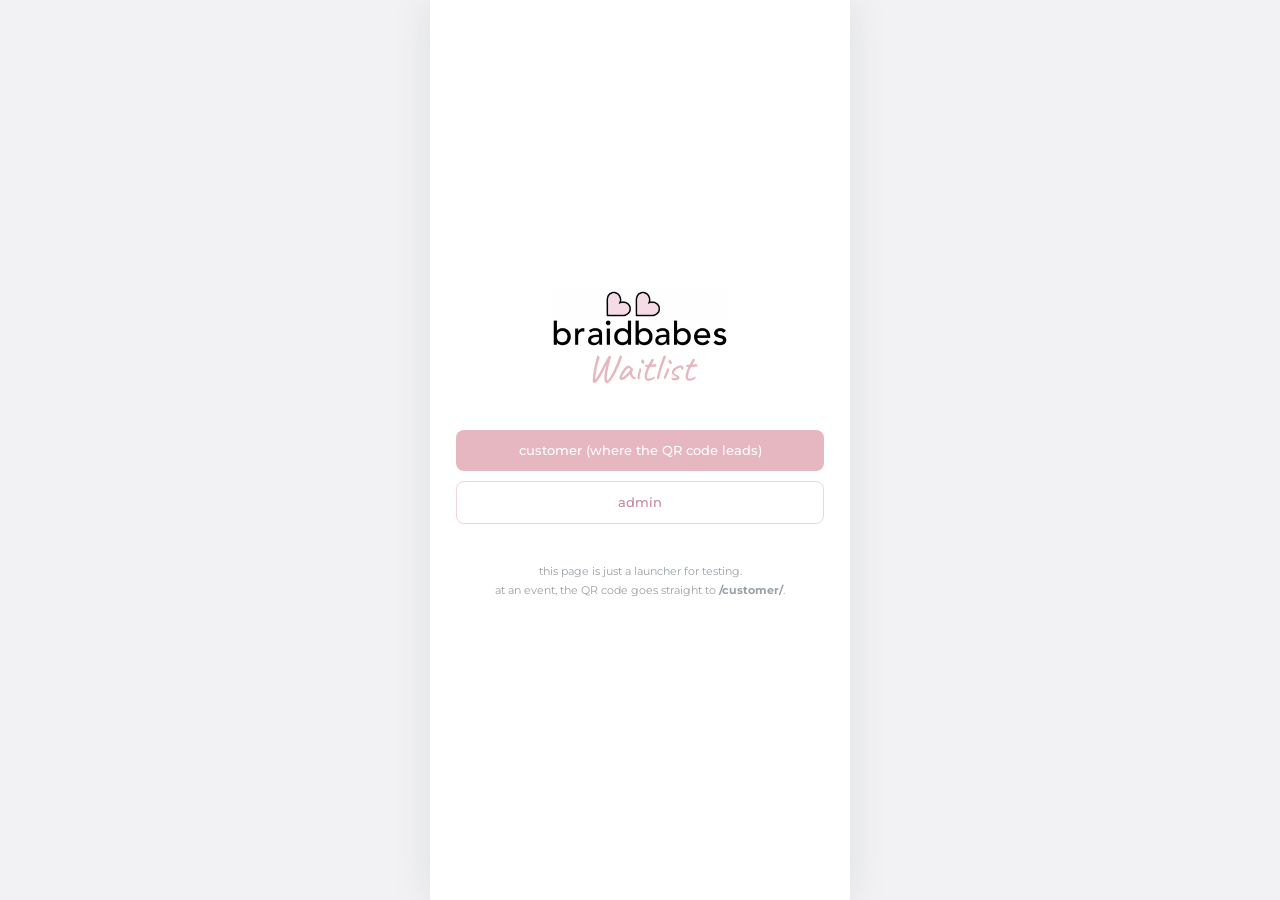
<file: index.html>
<!doctype html>
<html lang="en">
<head>
<meta charset="utf-8">
<meta name="viewport" content="width=device-width, initial-scale=1">
<title>braidbabes waitlist</title>
<link rel="stylesheet" href="./shared/styles.css">
<style>
  .shell { justify-content: center; padding: 40px 26px; gap: 12px; }
  .links { display: grid; gap: 10px; margin-top: 30px; }
  .links a {
    display: block; text-decoration: none; text-align: center;
    font-size: 12.5px; font-weight: 500; padding: 13px 20px; border-radius: 8px;
  }
  .go-customer { background: var(--pink); color: #fff; }
  .go-admin { background: #fff; color: var(--pink-700); border: 1px solid var(--pink-line); }
  .hint { font-size: 11px; font-weight: 400; color: var(--muted); text-align: center;
          line-height: 1.7; margin-top: 26px; }
</style>
</head>
<body>
<div class="shell">
  <div class="wordmark">
    <img class="logo" src="./assets/logo-color.png" alt="braidbabes" width="600" height="198">
    <div class="script">Waitlist</div>
  </div>

  <div class="links">
    <a class="go-customer" href="./customer/">customer (where the QR code leads)</a>
    <a class="go-admin" href="./admin/">admin</a>
  </div>

  <p class="hint">
    this page is just a launcher for testing.<br>
    at an event, the QR code goes straight to <b>/customer/</b>.
  </p>
</div>
</body>
</html>
</file>
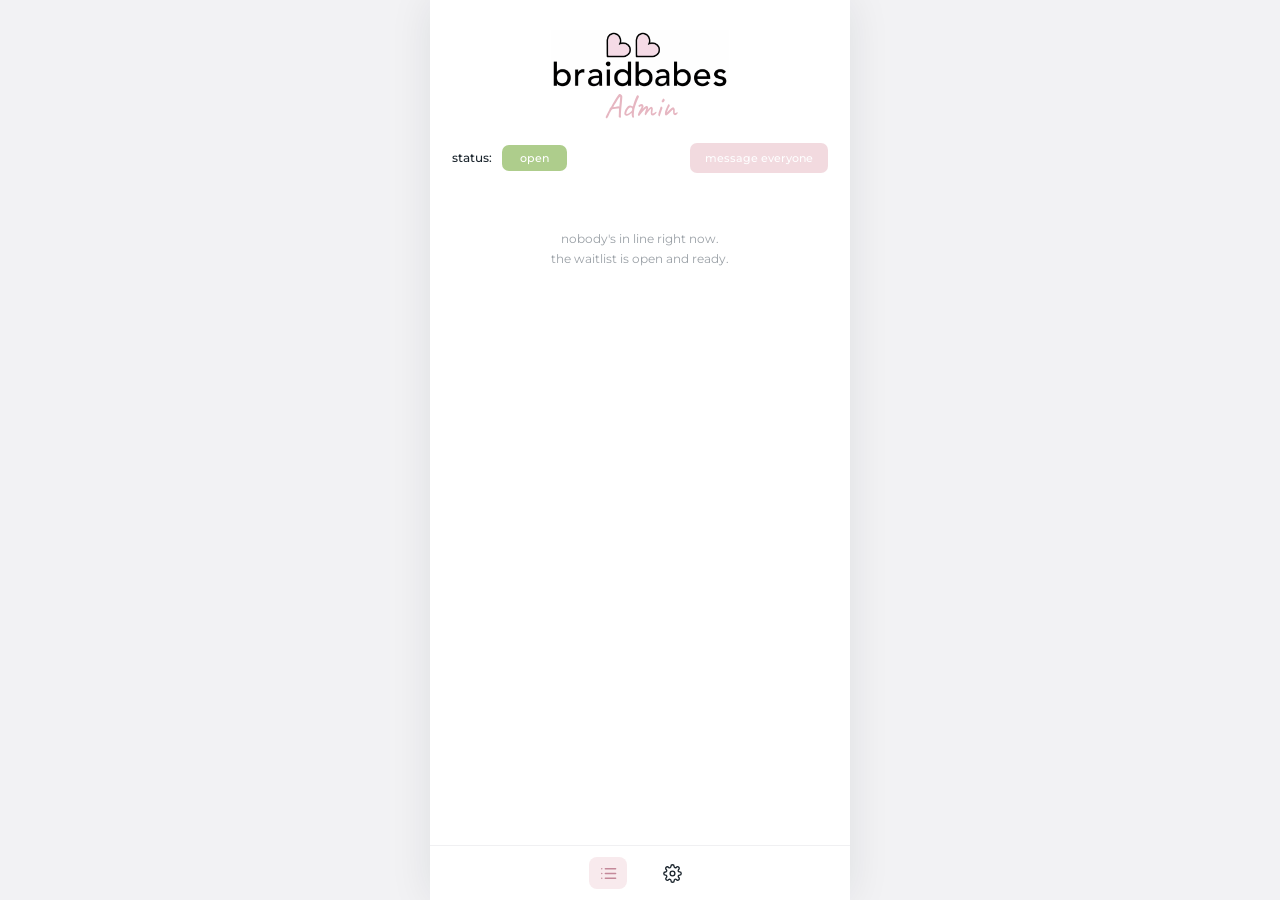
<file: admin/index.html>
<!doctype html>
<html lang="en">
<head>
<meta charset="utf-8">
<meta name="viewport" content="width=device-width, initial-scale=1, viewport-fit=cover">
<meta name="theme-color" content="#ffffff">
<title>braidbabes admin</title>
<link rel="stylesheet" href="../shared/styles.css">
</head>
<body>

<div class="shell">

  <!-- ============ page 3: sign in ============ -->
  <section class="screen" id="screen-login">
    <div class="brandhead" id="login-brand" style="padding-top:56px"></div>

    <div class="pad" style="padding-top:40px">
      <p class="section-label" style="margin-top:0">sign in to manage the waitlist</p>

      <button class="btn btn-outline btn-wide google-btn" id="btn-google" type="button">
        <span id="google-icon"></span><span>continue with google</span>
      </button>

      <p class="error-msg" id="err-auth" style="text-align:center"></p>

      <p class="note muted" id="login-hint" style="margin-top:22px; font-size:11px">
        only approved braidbabes accounts can get in.
      </p>
    </div>

    <div class="spacer"></div>
  </section>

  <!-- ============ signed in, but not on the allowlist ============ -->
  <section class="screen" id="screen-denied">
    <div class="brandhead" id="denied-brand" style="padding-top:56px"></div>

    <div class="pad" style="padding-top:40px">
      <p class="headline">this account isn't approved</p>
      <p class="note" style="margin-top:14px">
        <span id="denied-email" class="you"></span>
      </p>
      <p class="note muted" style="margin-top:16px; font-size:11px">
        ask an existing admin to add this address under<br>settings &rarr; who can manage this waitlist.
      </p>
    </div>

    <div class="btn-row" style="padding-top:24px">
      <button class="btn btn-outline" id="btn-signout-denied" type="button">sign out</button>
    </div>

    <div class="spacer"></div>
  </section>

  <!-- ============ page 4: the waitlist ============ -->
  <section class="screen" id="screen-queue">
    <div class="brandhead" id="queue-brand"></div>

    <div id="queue-banner"></div>

    <div class="admin-bar">
      <span class="lbl">status:</span>
      <button class="status-pill" id="btn-status" type="button">open</button>
      <div class="spacer"></div>
      <button class="btn btn-primary btn-sm" id="btn-msg-all" type="button">message everyone</button>
    </div>

    <ul class="queue" id="queue-list"></ul>

    <nav class="navbar">
      <button class="nav-btn is-active" id="nav-queue" type="button" aria-label="waitlist"></button>
      <button class="nav-btn" id="nav-settings" type="button" aria-label="settings"></button>
    </nav>
  </section>

  <!-- ============ page 5: settings ============ -->
  <section class="screen" id="screen-settings">
    <div class="brandhead" id="settings-brand"></div>

    <div class="settings">
      <div class="field">
        <label class="field-label" for="in-event">name of event</label>
        <input class="input" id="in-event" type="text" placeholder="enter name" maxlength="60">
      </div>

      <div class="field">
        <label class="field-label" for="in-braiders"># of braiders</label>
        <input class="input" id="in-braiders" type="number" min="1" max="50" step="1"
               placeholder="enter number" inputmode="numeric">
      </div>

      <div class="svc-table">
        <div class="svc-head">
          <span>service</span>
          <span>length (per braider)</span>
          <span></span>
          <span></span>
        </div>
        <div id="svc-rows"></div>
        <button class="btn btn-primary btn-sm" id="btn-add-svc" type="button"
                style="margin-top:8px">add a service</button>
      </div>

      <label class="check" style="margin-top:16px">
        <input type="checkbox" id="ck-multi">
        <span>allow selection of multiple services during registration</span>
      </label>

      <div class="settings-group">
        <p class="field-label">displayed wait:</p>
        <label class="check">
          <input type="checkbox" id="ck-time">
          <span>hours/minutes remaining</span>
        </label>
        <label class="check">
          <input type="checkbox" id="ck-place">
          <span>place in line</span>
        </label>
      </div>

      <div class="divider"></div>

      <div class="settings-group" style="margin-top:0">
        <p class="field-label">who can manage this waitlist</p>
        <p class="note muted" style="text-align:left; font-size:10.5px; margin:2px 0 10px">
          anyone signing in with one of these google accounts gets full access.
        </p>

        <div id="admin-rows"></div>

        <form class="login-row" id="add-admin-form" style="margin-top:9px" novalidate>
          <input class="input" id="in-admin-email" type="email" placeholder="name@gmail.com"
                 autocomplete="off" autocapitalize="off" spellcheck="false">
          <button class="btn btn-primary btn-sm" type="submit">add</button>
        </form>
        <p class="error-msg" id="err-admin"></p>
      </div>

      <div class="divider"></div>

      <p class="save-state" id="save-state"></p>
      <p class="save-state" id="mode-state"></p>

      <div class="btn-row" style="padding-top:14px">
        <button class="btn btn-ghost btn-sm" id="btn-signout" type="button">sign out</button>
      </div>
    </div>

    <nav class="navbar">
      <button class="nav-btn" id="nav-queue-2" type="button" aria-label="waitlist"></button>
      <button class="nav-btn is-active" id="nav-settings-2" type="button" aria-label="settings"></button>
    </nav>
  </section>

</div>

<script type="module" src="./app.js"></script>
</body>
</html>
</file>
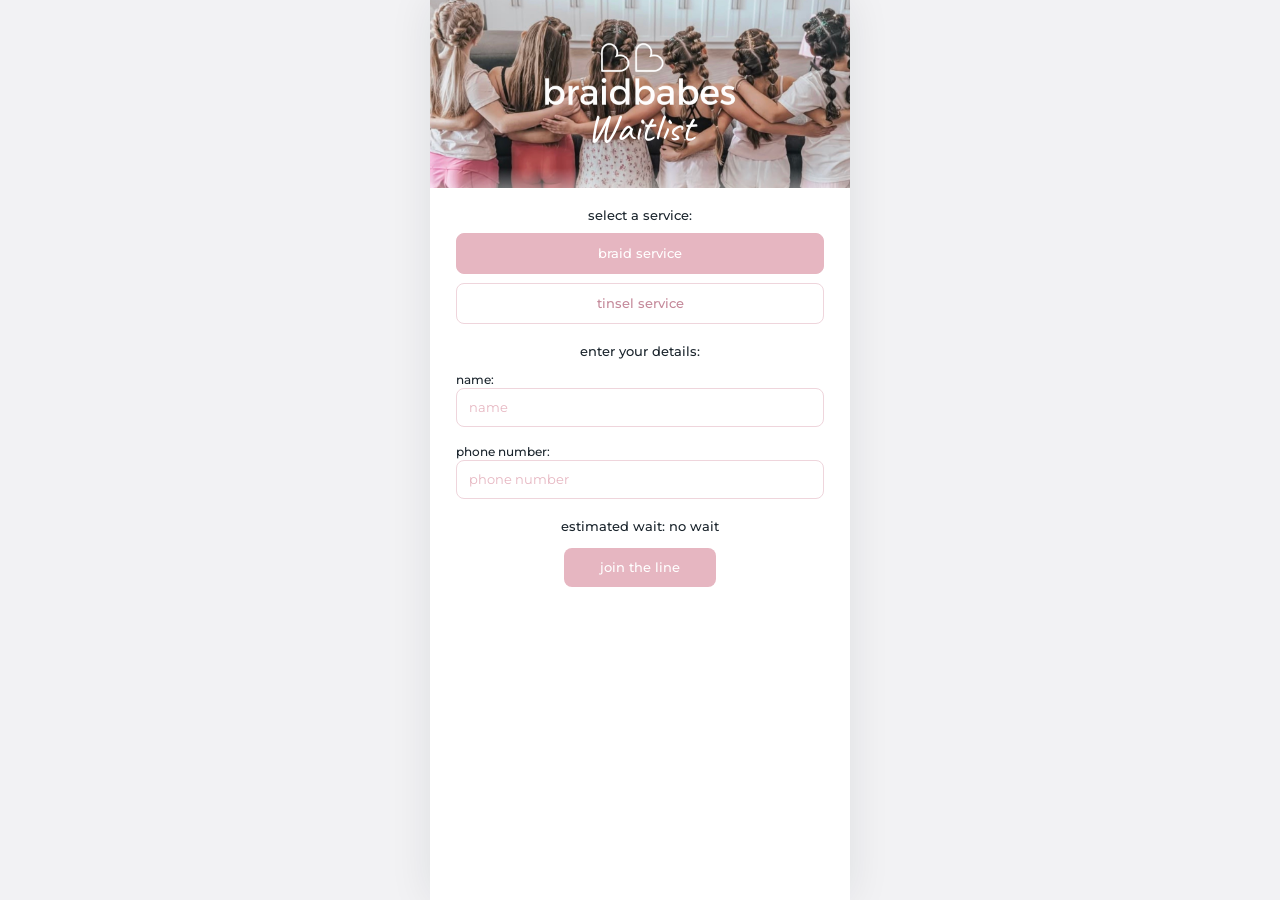
<file: customer/index.html>
<!doctype html>
<html lang="en">
<head>
<meta charset="utf-8">
<meta name="viewport" content="width=device-width, initial-scale=1, viewport-fit=cover">
<meta name="theme-color" content="#ffffff">
<title>braidbabes waitlist</title>
<link rel="stylesheet" href="../shared/styles.css">
</head>
<body>

<div class="shell">

  <!-- ============ page 1: join the waitlist ============ -->
  <section class="screen" id="screen-join">
    <div class="hero" id="hero-join"></div>

    <div class="event-name" id="join-event"></div>

    <form class="pad" id="join-form" novalidate>
      <p class="section-label" id="svc-label">select a service:</p>
      <div class="svc-list" id="svc-list"></div>

      <p class="section-label">enter your details:</p>

      <div class="field">
        <label class="field-label" for="in-name">name:</label>
        <input class="input" id="in-name" name="name" type="text" placeholder="name"
               autocomplete="name" maxlength="60" required>
        <p class="error-msg" id="err-name"></p>
      </div>

      <div class="field">
        <label class="field-label" for="in-phone">phone number:</label>
        <input class="input" id="in-phone" name="phone" type="tel" placeholder="phone number"
               autocomplete="tel" inputmode="tel" maxlength="20">
        <p class="error-msg" id="err-phone"></p>
      </div>

      <p class="wait-line" id="join-wait" style="margin-top:20px"></p>
    </form>

    <div class="btn-row" style="padding-top:14px">
      <button class="btn btn-primary" id="btn-join" type="submit" form="join-form">join the line</button>
    </div>

    <div class="spacer"></div>
    <div style="height:26px"></div>
  </section>

  <!-- ============ page 2: you're on the list ============ -->
  <section class="screen" id="screen-status">
    <div class="hero" id="hero-status"></div>

    <div class="event-name" id="status-event"></div>

    <div class="pad" style="padding-top:14px">
      <p class="headline">you've been added to the waitlist!</p>

      <p class="note" style="margin-top:26px">
        if you entered your phone number, you'll get a text notification
        when it's your turn on the list.
      </p>

      <p class="note" style="margin-top:20px">
        in the meantime, press &ldquo;refresh&rdquo;<br>
        to see your updated estimated<br>wait time.
      </p>

      <p class="wait-line" id="status-wait" style="margin-top:32px"></p>
    </div>

    <div class="btn-row" style="padding-top:12px">
      <button class="btn btn-primary" id="btn-refresh" type="button">refresh</button>
    </div>

    <div class="spacer"></div>

    <div class="pad" style="padding-bottom:8px">
      <p class="you" id="status-you"></p>
    </div>

    <div class="btn-row" style="padding-bottom:34px">
      <button class="btn btn-outline" id="btn-leave" type="button">leave waitlist</button>
    </div>
  </section>

  <!-- ============ removed-by-admin notice ============ -->
  <section class="screen" id="screen-done">
    <div class="hero" id="hero-done"></div>
    <div class="pad" style="padding-top:40px">
      <p class="headline" id="done-title">you're all set!</p>
      <p class="note" style="margin-top:18px" id="done-body">
        you've been taken off the waitlist. thanks for coming by!
      </p>
    </div>
    <div class="btn-row" style="padding-top:26px">
      <button class="btn btn-primary" id="btn-again" type="button">join again</button>
    </div>
    <div class="spacer"></div>
  </section>

</div>

<script type="module" src="./app.js"></script>
</body>
</html>
</file>
<file: shared/styles.css>
@import url('https://fonts.googleapis.com/css2?family=Montserrat:wght@300;400;500;600;700&family=Caveat:wght@400;600;700&display=swap');

/* "Twister" is the script face used in the Canva mockup. It is a Canva-licensed
   font, served here from Canva's public font CDN. Caveat is the fallback and is
   the closest free match if that URL ever stops resolving. See README. */
@font-face {
  font-family: 'Twister';
  src: url('https://font-public.canva.com/YAFShan5_TM/0/Twister.123520c1da80d561514c929bbcae1ad0.486553698991bc4958351c4e543e75ef.woff2') format('woff2');
  font-display: swap;
}

:root {
  --pink: #e6b6c1;
  --pink-600: #d79fad;
  --pink-700: #c4899a;
  --pink-tint: #f8eaed;
  --pink-line: #efd5dc;
  --green: #aecd8c;
  --green-600: #9bbe77;
  --ink: #1a242c;
  --muted: #9aa0a6;
  --white: #fff;

  --radius: 10px;
  --radius-lg: 14px;
  --shell: 420px;

  --sans: 'Montserrat', -apple-system, BlinkMacSystemFont, 'Segoe UI', sans-serif;
  --script: 'Twister', 'Caveat', cursive;
}

* { box-sizing: border-box; }

html, body {
  margin: 0;
  padding: 0;
  background: #f2f2f4;
  color: var(--ink);
  font-family: var(--sans);
  -webkit-font-smoothing: antialiased;
  -webkit-text-size-adjust: 100%;
}

/* ---------- shell ---------- */

.shell {
  max-width: var(--shell);
  margin: 0 auto;
  min-height: 100dvh;
  background: var(--white);
  display: flex;
  flex-direction: column;
  position: relative;
}

@media (min-width: 460px) {
  body { padding: 0; }
  .shell { box-shadow: 0 0 40px rgba(26, 36, 44, 0.09); }
}

.screen { display: none; flex: 1; flex-direction: column; }
.screen.is-active { display: flex; }

.pad { padding: 0 26px; }

/* ---------- header / branding ---------- */

.hero {
  position: relative;
  height: 188px;
  flex: none;
  display: grid;
  place-items: center;
  /* header.jpg already carries its own shading — no overlay on top of it.
     The gradient is only the fallback for when the photo is missing. */
  background-image: var(--hero-photo, linear-gradient(140deg, #eec9d2 0%, #dcaab8 48%, #c98f9f 100%));
  background-size: cover;
  background-position: center;
}

.hero .wordmark { color: var(--white); }
.hero .script { color: var(--white); }

.brandhead {
  flex: none;
  padding: 30px 26px 6px;
  display: grid;
  place-items: center;
}

.wordmark {
  display: grid;
  place-items: center;
  gap: 2px;
  color: var(--ink);
}

.wordmark .logo {
  width: 178px;
  height: auto;
  display: block;
}

.hero .wordmark .logo { width: 196px; }

.script {
  font-family: var(--script);
  color: var(--pink);
  font-size: 40px;
  line-height: 1;
  margin-top: -2px;
}

.script.sm { font-size: 34px; }

/* ---------- type ---------- */

.event-name {
  text-align: center;
  color: var(--pink-700);
  font-weight: 600;
  font-size: 17px;
  letter-spacing: 0.01em;
  padding: 18px 26px 4px;
}

.event-name:empty { display: none; }

.section-label {
  text-align: center;
  font-size: 12.5px;
  font-weight: 500;
  margin: 20px 0 10px;
}

.field-label {
  font-size: 12px;
  font-weight: 500;
  margin: 0 0 5px;
}

.note {
  text-align: center;
  font-size: 12px;
  font-weight: 400;
  line-height: 1.65;
  color: var(--ink);
  margin: 0;
  /* Even out the centred lines instead of leaving a short orphan on the last
     one. Ignored by browsers that don't support it, which just wrap normally. */
  text-wrap: balance;
}

.headline {
  text-align: center;
  font-size: 13.5px;
  font-weight: 600;
  margin: 0;
}

.wait-line {
  text-align: center;
  font-size: 12.5px;
  font-weight: 500;
  margin: 0;
}

.muted { color: var(--muted); }

/* ---------- inputs ---------- */

.input {
  width: 100%;
  font-family: var(--sans);
  font-size: 12.5px;
  font-weight: 400;
  color: var(--ink);
  background: var(--white);
  border: 1px solid var(--pink-line);
  border-radius: 8px;
  padding: 11px 12px;
  outline: none;
  transition: border-color 0.15s, box-shadow 0.15s;
}

.input::placeholder { color: var(--pink); opacity: 1; }

.input:focus {
  border-color: var(--pink-600);
  box-shadow: 0 0 0 3px var(--pink-tint);
}

.input.is-error { border-color: #d98080; }

.field { margin-bottom: 14px; }

.error-msg {
  color: #c96a6a;
  font-size: 11.5px;
  font-weight: 500;
  margin: 5px 0 0;
  min-height: 0;
}

/* ---------- buttons ---------- */

.btn {
  font-family: var(--sans);
  font-size: 12.5px;
  font-weight: 500;
  border: 1px solid transparent;
  border-radius: 8px;
  padding: 11px 20px;
  cursor: pointer;
  transition: background 0.15s, border-color 0.15s, color 0.15s, opacity 0.15s;
  -webkit-tap-highlight-color: transparent;
}

.btn:disabled { opacity: 0.5; cursor: not-allowed; }

.btn-primary { background: var(--pink); color: var(--white); }
.btn-primary:not(:disabled):active { background: var(--pink-700); }

.btn-outline {
  background: var(--white);
  color: var(--pink-700);
  border-color: var(--pink-line);
}
.btn-outline:not(:disabled):active { background: var(--pink-tint); }

.btn-ghost {
  background: transparent;
  color: var(--muted);
  border-color: transparent;
}

.btn-sm { padding: 7px 14px; font-size: 11px; border-radius: 7px; }
.btn-wide { width: 100%; }
.btn-pill { border-radius: 999px; }

.btn-row {
  display: grid;
  place-items: center;
  padding: 6px 26px 0;
}

.btn-row .btn { min-width: 152px; }

/* ---------- service picker (customer) ---------- */

.svc-list { display: grid; gap: 9px; }

.svc-btn {
  width: 100%;
  font-family: var(--sans);
  font-size: 12.5px;
  font-weight: 500;
  text-align: center;
  padding: 12px 14px;
  border-radius: 8px;
  border: 1px solid var(--pink-line);
  background: var(--white);
  color: var(--pink-700);
  cursor: pointer;
  transition:
    background-color 0.18s ease,
    border-color 0.18s ease,
    color 0.18s ease,
    transform 0.08s ease;
  -webkit-tap-highlight-color: transparent;
}

.svc-btn:active { transform: scale(0.985); }

@media (prefers-reduced-motion: reduce) {
  .svc-btn { transition: none; }
  .svc-btn:active { transform: none; }
}

.svc-btn.is-selected {
  background: var(--pink);
  border-color: var(--pink);
  color: var(--white);
}

.svc-btn .dur {
  font-weight: 400;
  opacity: 0.75;
  font-size: 11px;
}

/* ---------- customer status footer ---------- */

.you {
  text-align: center;
  color: var(--pink-700);
  font-size: 12.5px;
  font-weight: 500;
  line-height: 1.7;
}

.spacer { flex: 1; }

/* ---------- admin: waitlist ---------- */

.admin-bar {
  display: flex;
  align-items: center;
  gap: 10px;
  padding: 14px 22px 12px;
  flex: none;
}

.admin-bar .lbl { font-size: 11.5px; font-weight: 500; }

.status-pill {
  border: none;
  font-family: var(--sans);
  font-size: 11px;
  font-weight: 500;
  color: var(--white);
  background: var(--green);
  border-radius: 7px;
  padding: 6px 18px;
  cursor: pointer;
  transition: background 0.15s;
}

.status-pill.is-closed { background: var(--muted); }

.queue {
  list-style: none;
  margin: 0;
  padding: 0 22px;
  flex: 1;
  overflow-y: auto;
}

.queue-item {
  display: grid;
  grid-template-columns: 1fr auto;
  gap: 8px 12px;
  padding: 12px 0;
  border-bottom: 1px solid #f0f0f2;
}

.qi-main { min-width: 0; }

.qi-name {
  display: flex;
  align-items: baseline;
  gap: 6px;
  font-size: 12.5px;
  font-weight: 500;
}

.qi-name .num { font-weight: 500; }

.qi-sub {
  font-size: 10.5px;
  font-weight: 400;
  color: var(--ink);
  margin-top: 1px;
  padding-left: 15px;
}

.qi-tags {
  display: flex;
  flex-wrap: wrap;
  gap: 5px;
  margin-top: 7px;
  padding-left: 15px;
}

.tag {
  font-size: 9.5px;
  font-weight: 500;
  color: var(--white);
  background: var(--pink);
  border-radius: 5px;
  padding: 4px 8px;
  white-space: nowrap;
}

.tag-notified {
  background: var(--white);
  color: var(--pink-700);
  border: 1px solid var(--pink-line);
  display: inline-flex;
  align-items: center;
  gap: 4px;
}

.tag-notified svg { width: 9px; height: 9px; }

.qi-actions {
  display: grid;
  grid-template-columns: auto auto;
  gap: 7px;
  align-content: start;
  justify-items: end;
}

.icon-btn {
  width: 30px;
  height: 30px;
  display: grid;
  place-items: center;
  border-radius: 7px;
  border: 1px solid transparent;
  background: transparent;
  color: var(--ink);
  cursor: pointer;
  transition: background 0.15s, color 0.15s;
  -webkit-tap-highlight-color: transparent;
}

.icon-btn svg { width: 17px; height: 17px; }

.icon-btn.is-done {
  background: var(--green);
  color: var(--white);
  border-color: var(--green);
}

.qi-msg { grid-column: 1 / -1; justify-self: end; margin-top: 2px; }

.empty {
  text-align: center;
  color: var(--muted);
  font-size: 12px;
  font-weight: 400;
  padding: 44px 26px;
  line-height: 1.7;
}

/* ---------- admin: settings ---------- */

.settings { flex: 1; overflow-y: auto; padding: 18px 22px 26px; }

.svc-table { margin-top: 14px; }

.svc-head {
  display: grid;
  grid-template-columns: 1fr 46px 52px 30px 26px;
  gap: 6px;
  align-items: end;
  font-size: 11px;
  font-weight: 500;
  margin-bottom: 6px;
}

.svc-head span:nth-child(2) { grid-column: 2 / 4; }

.svc-row {
  display: grid;
  grid-template-columns: 1fr 46px 52px 30px 26px;
  gap: 6px;
  align-items: center;
  margin-bottom: 7px;
}

.svc-row .input { padding: 9px 10px; font-size: 11.5px; }
.svc-row .unit { font-size: 10.5px; font-weight: 400; }
.svc-row.is-hidden .input,
.svc-row.is-hidden .unit { opacity: 0.45; }

.mini-btn {
  width: 26px;
  height: 26px;
  display: grid;
  place-items: center;
  border: none;
  background: transparent;
  border-radius: 6px;
  color: var(--pink-700);
  cursor: pointer;
  transition: background 0.15s, color 0.15s;
}

.mini-btn svg { width: 15px; height: 15px; }
.mini-btn.off { color: var(--muted); }

.check {
  display: flex;
  align-items: flex-start;
  gap: 8px;
  font-size: 11px;
  font-weight: 400;
  line-height: 1.5;
  cursor: pointer;
  margin-top: 9px;
  -webkit-tap-highlight-color: transparent;
}

.check input {
  appearance: none;
  -webkit-appearance: none;
  width: 13px;
  height: 13px;
  flex: none;
  margin: 1px 0 0;
  border: 1px solid var(--pink-line);
  border-radius: 3px;
  background: var(--white);
  cursor: pointer;
  position: relative;
  transition: background 0.15s, border-color 0.15s;
}

.check input:checked {
  background: var(--pink);
  border-color: var(--pink);
}

.check input:checked::after {
  content: '';
  position: absolute;
  left: 4px;
  top: 1px;
  width: 3px;
  height: 6px;
  border: solid #fff;
  border-width: 0 1.6px 1.6px 0;
  transform: rotate(45deg);
}

.settings-group { margin-top: 22px; }
.settings-group > .field-label { margin-bottom: 2px; }

.divider { height: 1px; background: #f0f0f2; margin: 22px 0; }

.save-state {
  font-size: 10.5px;
  font-weight: 400;
  color: var(--muted);
  text-align: center;
  margin-top: 18px;
  min-height: 14px;
}

/* ---------- bottom nav ---------- */

.navbar {
  flex: none;
  position: sticky;
  bottom: 0;
  background: var(--white);
  border-top: 1px solid #f0f0f2;
  display: flex;
  justify-content: center;
  gap: 26px;
  padding: 11px 0 calc(11px + env(safe-area-inset-bottom));
  z-index: 5;
}

.nav-btn {
  width: 38px;
  height: 32px;
  display: grid;
  place-items: center;
  border: none;
  background: transparent;
  border-radius: 8px;
  color: var(--ink);
  cursor: pointer;
  transition: background 0.15s, color 0.15s;
  -webkit-tap-highlight-color: transparent;
}

.nav-btn svg { width: 19px; height: 19px; }
.nav-btn.is-active { background: var(--pink-tint); color: var(--pink-700); }

/* ---------- modal ---------- */

.modal-backdrop {
  position: fixed;
  inset: 0;
  background: rgba(26, 36, 44, 0.42);
  display: grid;
  place-items: center;
  padding: 26px;
  z-index: 40;
  opacity: 0;
  pointer-events: none;
  transition: opacity 0.16s;
}

.modal-backdrop.is-open { opacity: 1; pointer-events: auto; }

.modal {
  background: var(--white);
  border-radius: var(--radius-lg);
  padding: 24px 22px 18px;
  width: 100%;
  max-width: 310px;
  text-align: center;
  box-shadow: 0 18px 48px rgba(26, 36, 44, 0.22);
  transform: translateY(8px) scale(0.98);
  transition: transform 0.16s;
}

.modal-backdrop.is-open .modal { transform: none; }

.modal h2 {
  font-size: 13px;
  font-weight: 600;
  margin: 0 0 7px;
}

.modal p {
  font-size: 11.5px;
  font-weight: 400;
  line-height: 1.6;
  color: var(--ink);
  margin: 0 0 18px;
}

.modal-actions { display: grid; grid-template-columns: 1fr 1fr; gap: 9px; }

/* ---------- toast ---------- */

.toast {
  position: fixed;
  left: 50%;
  bottom: 78px;
  transform: translate(-50%, 10px);
  background: var(--ink);
  color: var(--white);
  font-size: 11.5px;
  font-weight: 400;
  padding: 10px 16px;
  border-radius: 999px;
  opacity: 0;
  pointer-events: none;
  transition: opacity 0.2s, transform 0.2s;
  z-index: 60;
  max-width: 88vw;
  text-align: center;
}

.toast.is-open { opacity: 1; transform: translate(-50%, 0); }

/* ---------- login ---------- */

.login-row { display: grid; grid-template-columns: 1fr auto; gap: 8px; }

.google-btn {
  display: flex;
  align-items: center;
  justify-content: center;
  gap: 10px;
  padding-top: 13px;
  padding-bottom: 13px;
}

.google-btn svg { width: 17px; height: 17px; display: block; }

/* ---------- admin allowlist ---------- */

.admin-row {
  display: flex;
  align-items: center;
  gap: 8px;
  padding: 8px 10px;
  border: 1px solid var(--pink-line);
  border-radius: 8px;
  margin-bottom: 6px;
  font-size: 11.5px;
  font-weight: 400;
}

.admin-row .email {
  flex: 1;
  min-width: 0;
  overflow: hidden;
  text-overflow: ellipsis;
  white-space: nowrap;
}

.admin-row .you-tag {
  font-size: 9px;
  font-weight: 500;
  color: var(--pink-700);
  background: var(--pink-tint);
  border-radius: 4px;
  padding: 3px 6px;
  flex: none;
}

/* ---------- misc ---------- */

.mode-badge {
  display: inline-block;
  font-size: 9.5px;
  font-weight: 500;
  border-radius: 5px;
  padding: 3px 7px;
  background: var(--pink-tint);
  color: var(--pink-700);
}

.mode-badge.warn { background: #fdf1e3; color: #b07d3f; }

.setup-banner {
  margin: 0 22px 12px;
  padding: 10px 12px;
  border-radius: 8px;
  background: #fdf1e3;
  color: #8a6230;
  font-size: 10.5px;
  font-weight: 400;
  line-height: 1.6;
}

.setup-banner code {
  font-family: ui-monospace, SFMono-Regular, Menlo, monospace;
  font-size: 10px;
  background: rgba(0, 0, 0, 0.06);
  padding: 1px 4px;
  border-radius: 3px;
}

/* ---------- touch input sizing ----------
 *
 * iOS Safari zooms the page in whenever you focus an input whose font-size is
 * under 16px, and it does not zoom back out when you leave the field. There's
 * no reliable way to undo it afterwards, so the fix is to not trigger it:
 * 16px on touch devices. (The other common workaround, maximum-scale=1 on the
 * viewport meta, also blocks pinch-zoom, which we're not willing to take away.)
 *
 * Pointer-based rather than width-based so desktop keeps the compact type from
 * the mockup — and 12.5px was small for thumb-typing a phone number anyway.
 */

@media (pointer: coarse) {
  .input,
  .svc-row .input {
    font-size: 16px;
    padding: 12px;
  }

  /* Give the minutes column room for three digits at the larger size. */
  .svc-head,
  .svc-row {
    grid-template-columns: 1fr 62px 52px 32px 28px;
  }

  .svc-row .unit { font-size: 11px; }
}

/* ---------- hover ----------
 *
 * Every hover style lives in here on purpose. A touch browser has no pointer
 * to move away, so it leaves :hover stuck on the last thing tapped — which on
 * the service picker made an unselected button sit there tinted pink, looking
 * half-selected. Gating on (hover: hover) means phones never apply these at
 * all; the :active states above are what give a tap its feedback.
 */

@media (hover: hover) and (pointer: fine) {
  .btn-primary:not(:disabled):hover { background: var(--pink-600); }
  .btn-outline:not(:disabled):hover { background: var(--pink-tint); }
  .btn-ghost:hover { color: var(--ink); }
  .svc-btn:not(.is-selected):hover { background: var(--pink-tint); }
  .svc-btn.is-selected:hover { background: var(--pink-600); border-color: var(--pink-600); }
  .status-pill:hover { background: var(--green-600); }
  .status-pill.is-closed:hover { background: var(--ink); }
  .icon-btn:hover { background: var(--pink-tint); color: var(--pink-700); }
  .icon-btn.is-done:hover { background: var(--green-600); color: var(--white); }
  .mini-btn:hover { background: var(--pink-tint); }
  .mini-btn.danger:hover { color: #c96a6a; }
}
</file>
